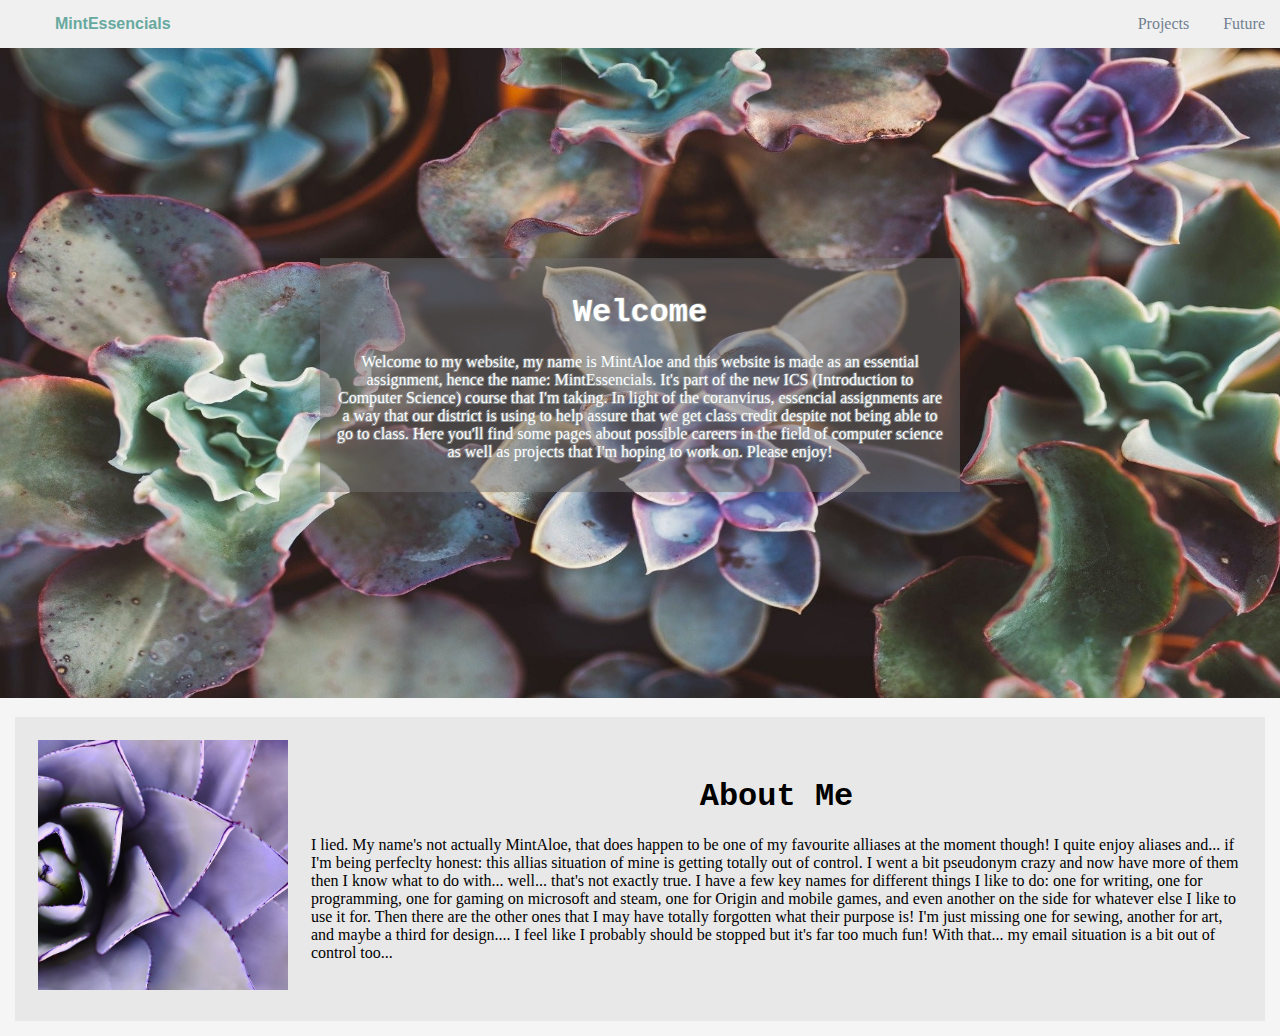
<file: index.html>
<!DOCTYPE html>
    <html>
        <head>
            <title>MintEssencials</title>
            <meta charset="utf-8">
            <link href="style.css" rel="stylesheet" type="text/css">
            <style>
                body{
                    background-color: rgb(245, 245, 245);
                }
            </style>
        </head>
        
        <body>
            
        <!--What is the site about?-->
        
            <ul class="nav">
                <div class="logo">
                    <a href="index.html">MintEssencials</a>
                </div>

                <li><a href="projects.html">Projects</a></li>
                <li><a href="future.html">Future</a></li>
            </ul>
            
            <div class="banner">
                <div class="banner-txt">
                    <h1>Welcome</h1>
                    <p>Welcome to my website, my name is MintAloe and this website is made as an essential assignment, 
                    hence the name: MintEssencials. It's part of the new ICS (Introduction to Computer Science) course 
                    that I'm taking. In light of the coranvirus, essencial assignments are a way that our district is 
                    using to help assure that we get class credit despite not being able to go to class. Here you'll 
                    find some pages about possible careers in the field of computer science as well as projects that 
                    I'm hoping to work on. Please enjoy!</p>
                </div>
                <img class="banner-img lim" src="img/banner-purple-succulents-1031541_1920.jpg" alt="Banner Image of Aloe Vera"x>
            </div>
            
            <div class="framed">
                <table><thead><!--Ask about making image go above text in mobile view.-->
                    <tr>
                        <td><img src="img/square-purple-aloe-vera-4040311_1280.jpg" class="small-square"></td>
                        <td style="padding-left: 20px;">
                            <h1>About Me</h1>
                            <p>I lied. My name's not actually MintAloe, that does happen to be one of my favourite alliases at the 
                            moment though! I quite enjoy aliases and... if I'm being perfeclty honest: this allias situation of 
                            mine is getting totally out of control. I went a bit pseudonym crazy and now have more of them then 
                            I know what to do with... well... that's not exactly true. I have a few key names for different 
                            things I like to do: one for writing, one for programming, one for gaming on microsoft and steam, 
                            one for Origin and mobile games, and even another on the side for whatever else I like to use it for. 
                            Then there are the other ones that I may have totally forgotten what their purpose is! I'm just 
                            missing one for sewing, another for art, and maybe a third for design.... I feel like I probably 
                            should be stopped but it's far too much fun! With that... my email situation is a bit out of control 
                            too...</p>
                        </td>
                    </tr>
                </thead></table>
                
            </div>

            <!--<div class="part">
                <h2>Favorites</h2>
                <table>
                    <tr><th><td>Song</td></th></tr>
                    <tr>
                        <td><p>Album Cover</p></td>
                        <td>
                            <h3>Still Feel. - Half Alive</h3>
                            <p>There's just something about this song.</p>
                        </td>
                    </tr>
                </table>
            </div>-->
        </body>
    </html>
</file>
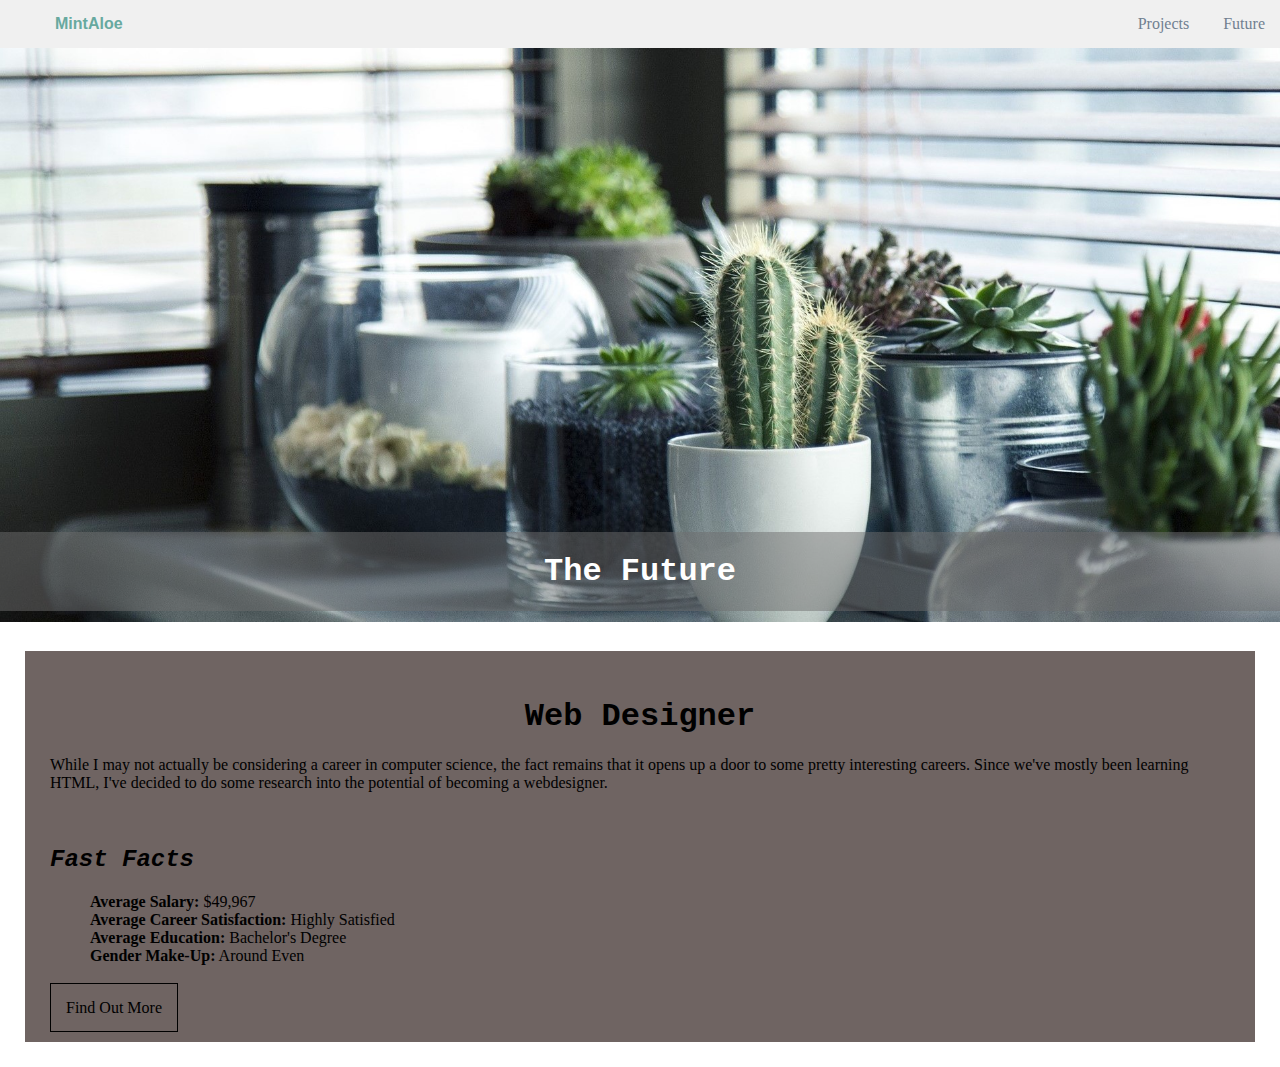
<file: future.html>
<!DOCTYPE html>
<html>
    <head>
        <title>MintEssencials - Future</title>
        <meta charset="utf-8">
        <link href="style.css" rel="stylesheet" type="text/css">
        <style></style>
    </head>

    <body>

        <!--Career opprotunity that may come from the class: why are you interested and how much would you earn?-->

        <ul class="nav">
            <div class="logo">
                <a href="index.html">MintAloe</a>
            </div>

            <li><a href="projects.html">Projects</a></li>
            <li><a href="future.html">Future</a></li>
        </ul>

        <div class="banner">
            <img class="banner-img" src="img/pots-716579_1920.jpg">
            <div class="banner-ribbon">
                <h1>The Future</h1>
            </div>
        </div>
    </body>

    <div class="main-txt">
        <h1>Web Designer</h1>
        <p>
            While I may not actually be considering a career in computer science, the fact remains that it opens up a door
            to some pretty interesting careers. Since we've mostly been learning HTML, I've decided to do some research
            into the potential of becoming a webdesigner.
        </p>

        <br>

        <h2>Fast Facts</h2>
        <ul id="decno">
            <li>
                <strong>Average Salary:</strong> $49,967
            </li>
            <li>
                <strong>Average Career Satisfaction:</strong> Highly Satisfied
            </li>
            <li>
                <strong>Average Education:</strong> Bachelor's Degree
            </li>
            <li>
                <strong>Gender Make-Up:</strong> Around Even
            </li>
        </ul>

        <br>

        <a href="https://www.payscale.com/research/US/Job=Web_Designer/Salary" target="_blank" class="button">Find Out More</a>
    </div>
</html>
</file>
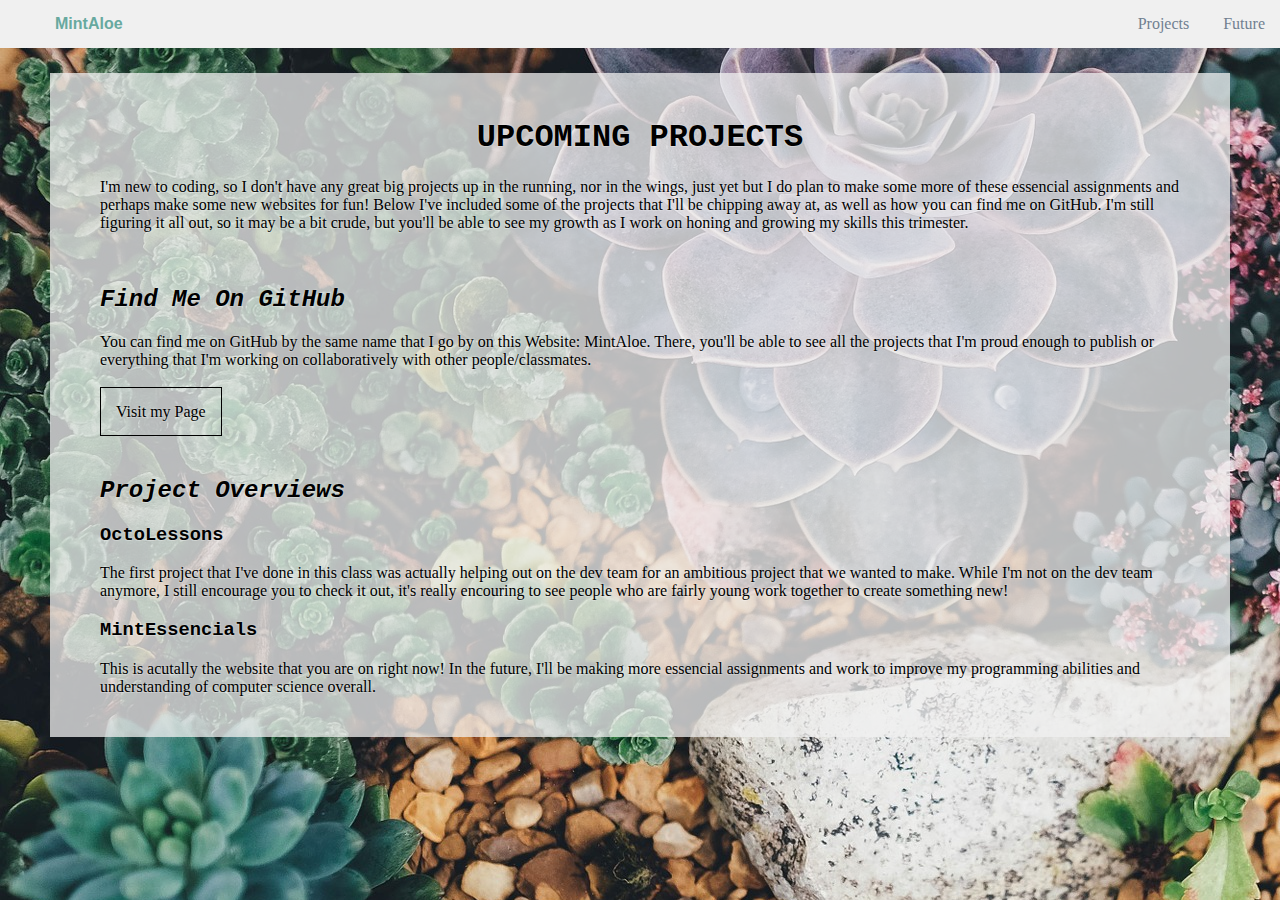
<file: projects.html>
<!DOCTYPE html>
<html>
    <head>
        <title>MintEssencials - Projects</title>
        <meta charset="utf-8">
        <link href="style.css" rel="stylesheet" type="text/css">
        <style>
            body{
                background-image: url(img/succulent-garden-1030982_1920.jpg);
                background-color: #9885a1;
            }
        </style>
    </head>

    <body>

        <!--Something loosely connected to the class that you're striving to get done or future assignments-->

        <ul class="nav">
            <div class="logo">
                <a href="index.html">MintAloe</a>
            </div>

            <li><a href="projects.html">Projects</a></li>
            <li><a href="future.html">Future</a></li>
        </ul>

        <div class="overlay">
            <h1 style="text-transform: uppercase;">Upcoming Projects</h1>
            <p>
                I'm new to coding, so I don't have any great big projects up in the running, nor in the wings, just yet
                but I do plan to make some more of these essencial assignments and perhaps make some new websites for
                fun! Below I've included some of the projects that I'll be chipping away at, as well as how you can find
                me on GitHub. I'm still figuring it all out, so it may be a bit crude, but you'll be able to see my growth
                as I work on honing and growing my skills this trimester.
            </p>

            <br>

            <h2>Find Me on GitHub</h2>
            <p>
                You can find me on GitHub by the same name that I go by on this Website: MintAloe. There, you'll be able
                to see all the projects that I'm proud enough to publish or everything that I'm working on collaboratively
                with other people/classmates.
            </p>
            <br>
            <a href="https://github.com/MintAloe" target="_blank" class="button">Visit my Page</a>

            <br><br><br>

            <h2>Project Overviews</h2>
                <h3>OctoLessons</h3>
                <p>The first project that I've done in this class was actually helping out on the dev team for an ambitious
                project that we wanted to make. While I'm not on the dev team anymore, I still encourage you to check it
                out, it's really encouring to see people who are fairly young work together to create something new!</p> 

                <h3>MintEssencials</h3>
                <p>This is acutally the website that you are on right now! In the future, I'll be making more essencial
                    assignments and work to improve my programming abilities and understanding of computer science
                    overall.
                </p>

        </div>

        <!--<div class="banner">
            <img class="banner-img" src="img/succulent-garden-1030982_1280.jpg" alt="Succulent Garden" style="height: fit-content; width: 100% fit-content;">
        </div>-->
    </body>
</html>
</file>
<file: style.css>
#arial{
    font-family: Arial, Helvetica, sans-serif;
}

.banner{
    position: relative;
    text-align: center;
    color: white;
    overflow: hidden
}
.banner-img{
    width: 100%;
}
.banner-ribbon{
    position: absolute;
    bottom: 15px;
    width: 100%;
    background-color:  rgba(109, 109, 109, 0.5);
}
.banner-title{
    position: absolute;
    top: 15%;
    left: 15%;
    transform: translate(-25%, -75%);
}
.banner-txt{
    position: absolute;
    top: 50%;
    left: 50%;
    transform: translate(-50%, -50%);
    background-color: white;
    /*background-color: rgba(214, 214, 214, 0.5);*/
    background-color:  rgba(109, 109, 109, 0.5);
    padding: 15px;
    text-decoration: black;
    /*text-shadow: 2px 2px 2px 2px rgba(159, 168, 170, .5);*/
    
    text-shadow: -1px 1px 0 rgba(159, 168, 170, 0.5),
				1px 1px 0 rgba(159, 168, 170, 0.5),
                1px -1px 0 rgba(159, 168, 170, 0.5),
                -1px 1px 0 rgba(159, 168, 170, 0.5);
    
    /*width: 90%;
    height: 300px;
    text-align: center;*/

    /*vertical-align: center;*/
    /*ask about vertical text align*/

    /*overflow: auto;*/
    
    /*display: inherit;
    justify-content: center;
    align-items: center;*/
}

.black{
    color: black;
}

body{
    margin: 0;
}

.button{
    text-decoration: none;
    color: black;
    border: 1px solid black;
    padding: 15px;
}
.button:hover{
    font-style: italic;
}

#decno{
    text-decoration: none;
    list-style: none;
}

.framed{
    margin: 15px;
    background-color: rgb(233, 232, 233);
    padding: 20px;
}


.lim{
    height: 650px;
    min-width: 1440px;
}

.logo{
    float: left;
    padding: 15px;
}
.logo a{
    text-decoration: none;
    /*color: rgb(77, 192, 134);*/
    color: #67a99f;
    font-family: Arial, Helvetica, sans-serif;
    font-weight: bold;
}
.logo a:hover{
    font-style: italic;
}

h1{
    font-family: 'Courier New', Courier, monospace;
    text-transform: capitalize;
    font-weight: bold;
    text-align: center;
}
h2{
    font-family: 'Courier New', Courier, monospace;
    text-transform: capitalize;
    font-weight: bold;
    font-style: italic;
}
h3{
    font-family: 'Courier New', Courier, monospace;
    text-transform: capitalize;
    font-weight: bold;
}

.main-txt{
    margin: 25px;
    padding: 25px;
    background-color: #6f6462;
}

.nav{
    background-color: rgb(240, 240, 240);
    list-style: none;
    color: slategray;
    text-align: right;
    margin: 0;
}
.nav li{
    display: inline-block;
    padding: 15px;
}
.nav li a{
    text-decoration: none;
    color: slategray;
}
.nav li a:hover{
    /*color: rgb(77, 192, 134);*/
    color: #6f6fa5;
    font-weight: bold;
}

.overlay{
    background-color: rgba(240, 240, 240, .75);
    margin: 25px 50px 25px 50px;
    padding: 25px 50px 25px 50px;

    text-shadow: -1px 1px 0 rgba(255, 255, 255, 0.15),
				1px 1px 0 rgba(255, 255, 255, 0.15),
                1px -1px 0 rgba(255, 255, 255, 0.15),
                -1px 1px 0 rgba(255, 255, 255, 0.15);
}

.small-square{
    height: 250px;
    width: 250px;
}

table{
    *width: 100%;
    display: inline-block;
}
table th{
    text-align: center;
}

#white{
    color: white;
}
</file>
